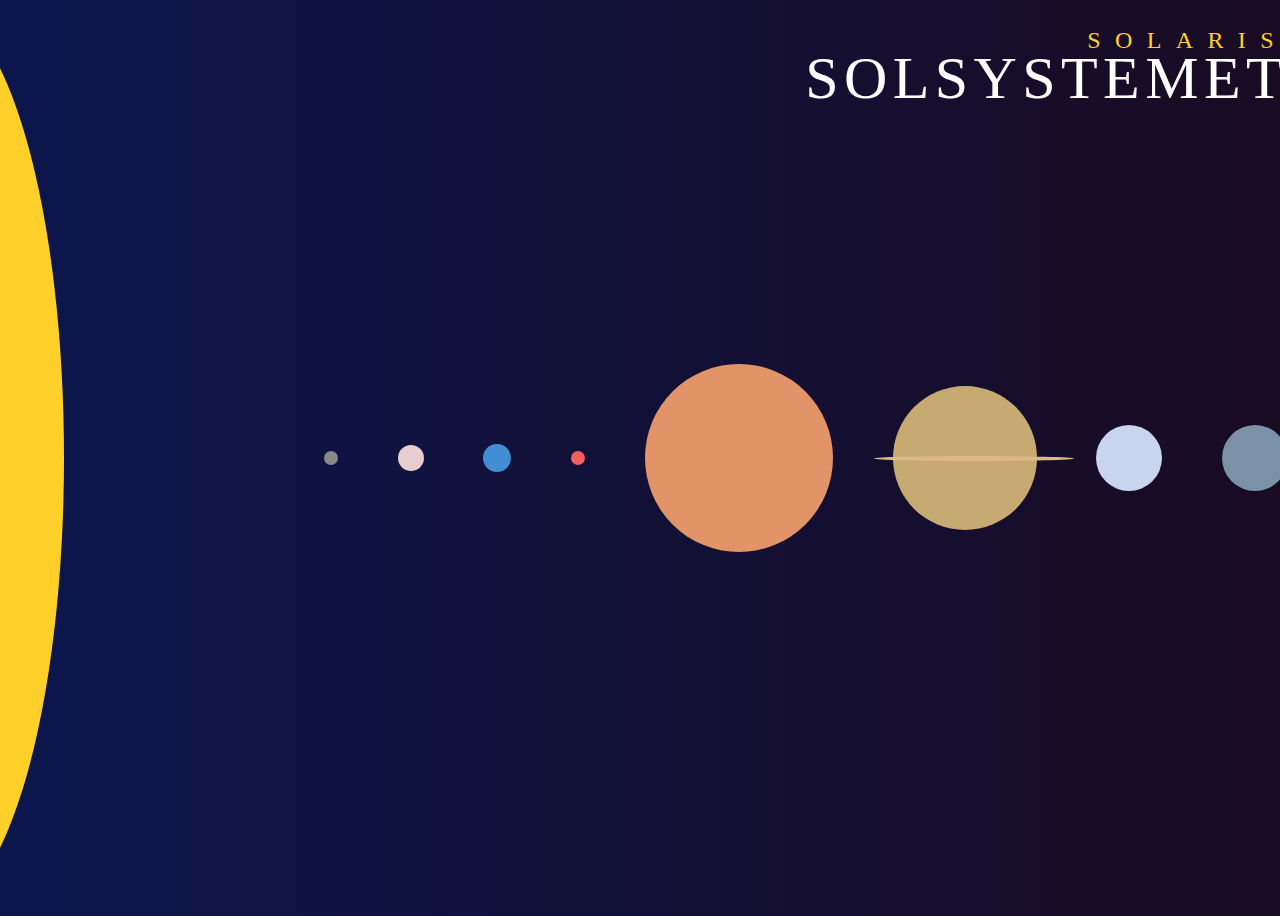
<file: index.html>
<!DOCTYPE html>
<html lang="en">
<head>
    <meta charset="UTF-8">
    <meta name="viewport" content="width=device-width, initial-scale=1.0">
    <title>Document</title>
    <link rel="stylesheet" href="style.css">
</head>
<body>
    <h1>SOLSYSTEMET</h1>
    <h2>SOLARIS</h2>

    <article class="planets">
        <button class="sun"></button>

        <button class="mercury"></button>

        <button class="venus"></button>

        <button class="earth"></button>

        <button class="mars"></button>

        <button class="jupiter"></button>

        <button class="saturnus"><div></div></button>

        <button class="uranus"></button>

        <button class="neptunus"></button>
    </article>

    <section class="displayInfo">
            <button class="halos">
                <section class="haloOne">
                    <section class="haloTwo"></section>
                </section>
            </button>   
        
        <section class="data"> 
            <h1 class="name"></h1>
            <h2 class="latin"></h2>
    
            <article class="text">
                <p class="info"></p>
            </article>

            <article class="infoList"></article>

            <article class="moons"></article>
        </section>
    </section>

    <script src="script.js"></script>
</body>
</html>
</file>
<file: style.css>
body{
    width: 100vw;
    height: 100vh;
    background: linear-gradient(90deg, #0C164D 0%, #190B22 100%);
    display: grid;
    grid-template-areas: 
    "planets planets planets h1 h1 h1 h1"
    "planets planets planets h2 h2 h2"
    "planets planets planets planets planets planets";
}

h1{
    color: rgba(255, 255, 255, 1);
    font-family: Secular One;
    font-size: 60px;
    font-weight: 400;
    line-height: 60px;
    letter-spacing: 0.09em;
    text-align: right;
    text-decoration-skip-ink: none;
    grid-area: h1;
}

h2{
    font-family: Lora;
    font-size: 24px;
    font-weight: 400;
    line-height: 24px;
    letter-spacing: 0.6em;
    text-align: right;
    text-decoration-skip-ink: none;
    color: rgba(255, 208, 41, 1);
    grid-area: h2;
    margin-bottom: auto;
}

button{
    border: none;
}

.planets{
    width: 100vw;
    grid-area: planets;
    display: flex;
    flex-direction: row;
    align-items: center;
    justify-content: space-between;
}

.sun{
    width: 20vw;
    height: 100vh;
    top: 79.94px;
    gap: 0px;
    opacity: 0px;
    background: rgba(255, 208, 41, 1);
    border-radius: 50%;
    transform: translateX(-200px);
}

.neptunus{
    width: 66px;
    height: 66px;
    top: 417px;
    left: 1306px;
    gap: 0px;
    opacity: 0px;
    background: rgba(122, 145, 167, 1);
    border-radius: 50%;
}

.uranus{
    width: 66px;
    height: 66px;
    top: 417px;
    left: 1136px;
    gap: 0px;
    opacity: 0px;
    background: rgba(201, 212, 241, 1);
    border-radius: 50%;
}

.saturnus{
    width: 144px;
    height: 144px;
    top: 378px;
    left: 875px;
    gap: 0px;
    opacity: 0px;
    background: rgba(199, 170, 114, 1);
    border-radius: 50%;
}
div{
    width: 200px;
    height: 5px;

    border-radius: 50%;
    background-color: burlywood;

    overflow-x: visible;
    transform: translateX(-25px);
}

.jupiter{
    width: 188px;
    height: 188px;
    top: 356px;
    left: 576px;
    gap: 0px;
    opacity: 0px;
    background: rgba(226, 148, 104, 1);
    border-radius: 50%;
}

.mars{
    width: 14px;
    height: 14px;
    top: 443px;
    left: 473px;
    gap: 0px;
    opacity: 0px;
    background: rgba(239, 95, 95, 1);
    border-radius: 50%;
}

.earth{
    width: 28px;
    height: 28px;
    top: 436px;
    left: 375px;
    gap: 0px;
    opacity: 0px;
    background: rgba(66, 142, 212, 1);
    border-radius: 50%;
}

.venus{
    width: 26px;
    height: 26px;
    top: 437px;
    left: 280px;
    gap: 0px;
    opacity: 0px;
    background: rgba(231, 205, 205, 1);
    border-radius: 50%;
}

.mercury{
    width: 14px;
    height: 14px;
    top: 443px;
    left: 203px;
    gap: 0px;
    opacity: 0px;
    background: rgba(136, 136, 136, 1);
    border-radius: 50%;
}

.displayInfo{
    width: 100vw;
    height: 100vh;

    background-image: url(./assets/himmel.jpeg);

    display: grid;
    grid-template-areas: 
    "halos halos data data . .";
}

.data{
    width: 50vw;
    height: 100vh;

    grid-area: data;
    margin-top: auto;
    margin-bottom: auto;

    display: flex;
    flex-direction: column;
    align-items: center;
    justify-items: center;
}

.halos{
    width: 20vw;
    height: 100vh;

    top: 79.94px;
    gap: 0px;

    background: rgba(66, 142, 212, 1);

    border-radius: 50%;
    transform: translateX(-200px);
    grid-area: halos;
}

.haloOne{
    width: 25vw;
    height: 100vh;

    top: 79.94px;
    gap: 0px;

    background: rgba(66, 142, 212, 1);
    border-radius: 50%;
    opacity: 5%;
}

.haloTwo{
    width: 30vw;
    height: 100vh;

    top: 79.94px;
    gap: 0px;
    
    background: rgba(66, 142, 212, 1);
    opacity: 10%;
    border-radius: 50%;
}

.text{
    height: 20vh;
    overflow-y: scroll;
    border-bottom: wheat 2px;
}

p{
    color: wheat;
}

ul{
    width: 50vw;
    height: 5vh;

    list-style: none;
    border-bottom: wheat;

    display: grid;
    grid-template-areas: 
    'one two'
    'three four';
}
ul :nth-child(1){
    grid-area: one;
    margin-right: auto;
    margin-bottom: auto;
}
ul :nth-child(2){
    grid-area: two;
    margin-left: auto;
    margin-bottom: auto;
}
ul :nth-child(3){
    grid-area: three;
    margin-right: auto;
    margin-top: auto;
}
ul :nth-child(4){
    grid-area: four;
    margin-left: auto;
    margin-top: auto;
}
li{
    color: wheat;
}
</file>
